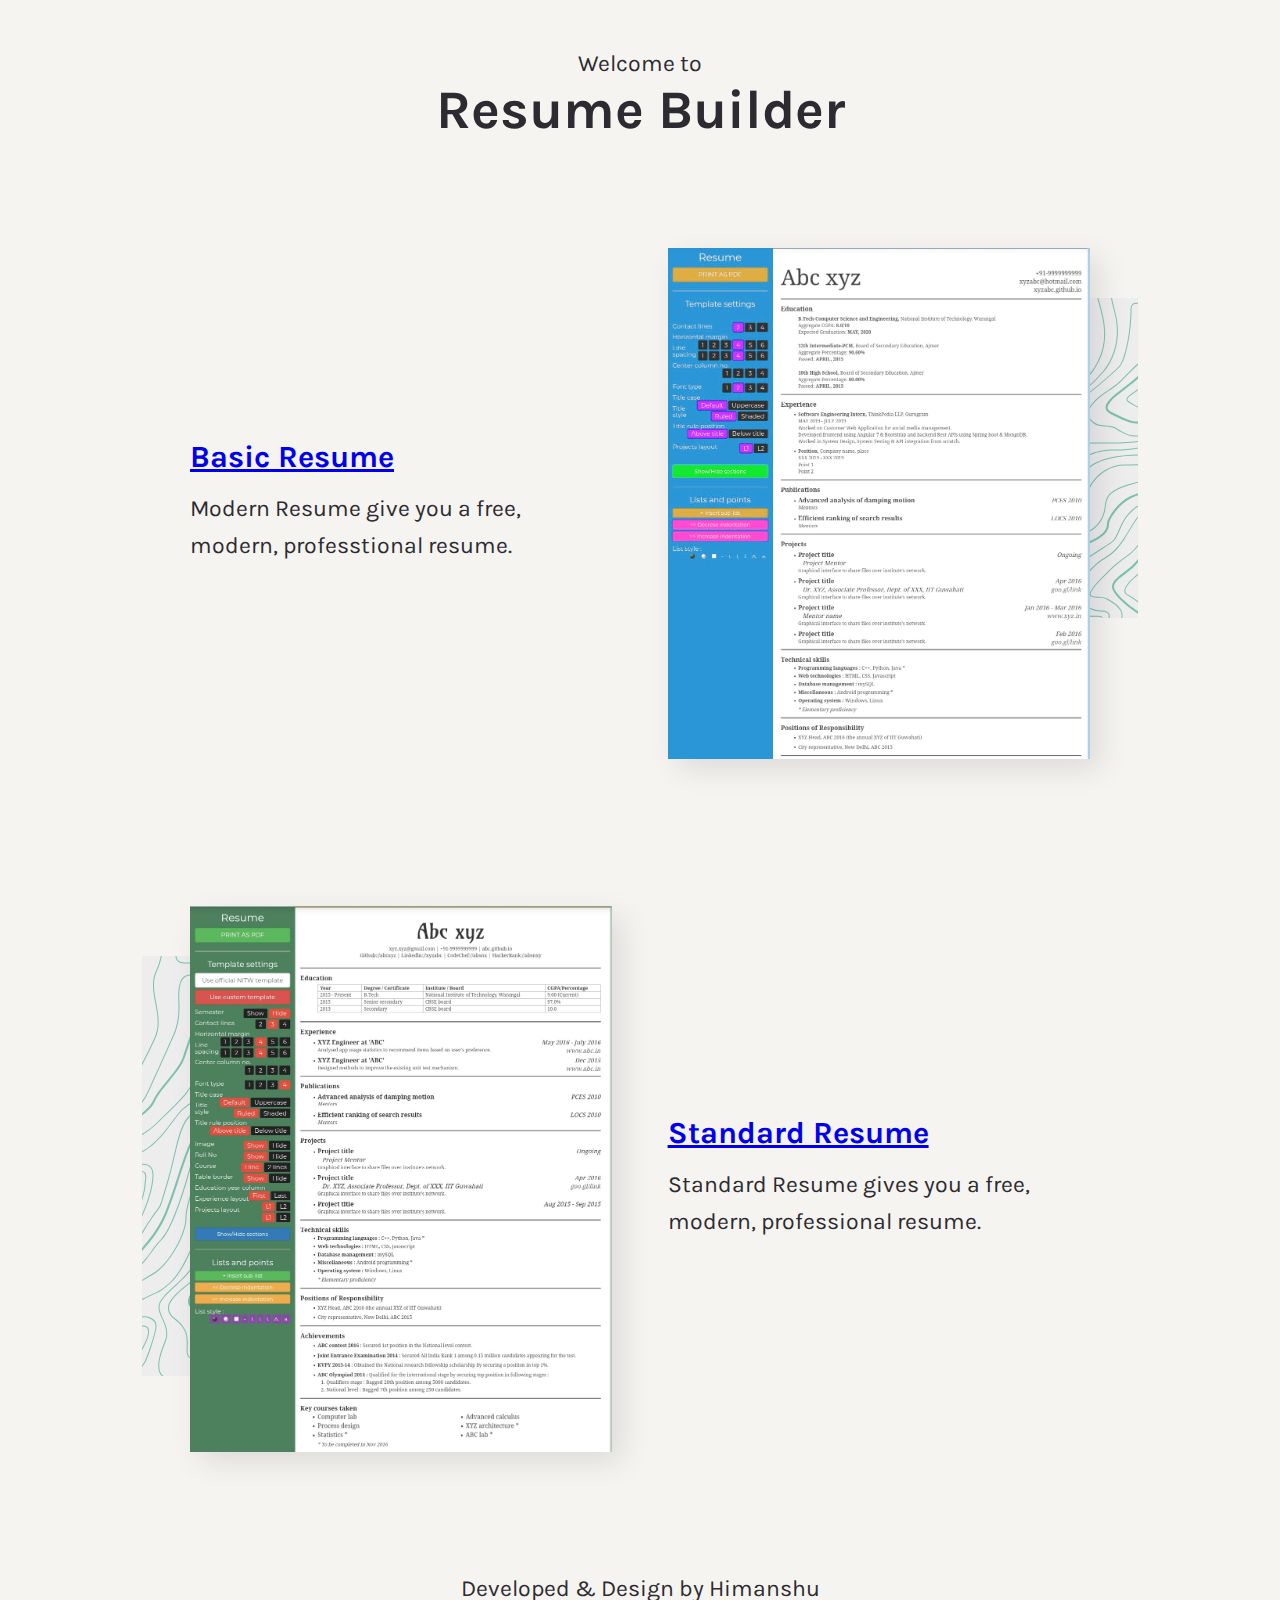
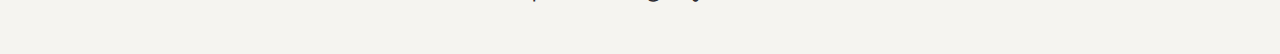
<file: index.html>
<!doctype html>
<html lang="en-us">

<head>

   
    <!-- Meta -->
    <meta charset="utf-8">
    <meta http-equiv="x-ua-compatible" content="ie=edge">
    <meta name="viewport" content="width=device-width,initial-scale=1">

    <title>Resume Builder</title>
    <meta name="description" content="">
    <meta name="robots" content="noindex, nofollow" />

    <!-- The compiled CSS file -->
    <link rel="stylesheet" href="css/production.css">

    <!-- Web fonts -->
    <link href="https://fonts.googleapis.com/css?family=Karla:400,700" rel="stylesheet">

</head>

<body>


    <!-- Header -->
    <header class="pt2 pb1 align--center">
        <div class="container">
            <p>Welcome to</p>
            <h1 title="Camp Chippewa">Resume Builder</h1>
        </div>
    </header>

    <!-- Body -->
    <main>

        <div class="container">

            <!-- Info -->
            <section class="grid-row grid-row--center">

                <div class="grid-column span-half pt3 pb3 mobile-m order-4">
                    <a href="3/index.html">
                        <h3>Basic Resume</h3>
                    </a>
                    <p>Modern Resume give you a free, modern, professtional resume.</p>
                </div>
                <div class="grid-column span-half pt3 pb3 mobile-m order-3">
                    <div class="relative">
                        <a href="3/index.html"><img class="info-image relative z2" src="./img/resume-3.jpg"
                                alt="Teepe"></a>
                        <div class="pattern pattern--right-middle absolute z1"></div>
                    </div>
                </div>



                
                <!-- Cabin -->
                <div class="grid-column span-half pt3 pb3 mobile-m order-1">
                    <div class="relative">
                        <a href="1/index.html"><img class="info-image relative z2" src="./img/resume-1.jpeg"
                                alt="Cabin"></a>
                        <div class="pattern pattern--left-down absolute z1"></div>
                    </div>
                </div>
                <div class="grid-column span-half pt3 pb3 mobile-m order-2">
                    <a href="1/index.html">
                        <h3>Standard Resume</h3>
                    </a>
                    <p>Standard Resume gives you a free, modern, professional resume.</p>
                </div>
            </section>

        </div>
    </main>

    <!-- Footer -->
    <footer class="pt2 pb2">
        <div class="container align--center">
            <p>Developed & Design by Himanshu</p>
        </div>
    </footer>

</body>

</html>
</file>
